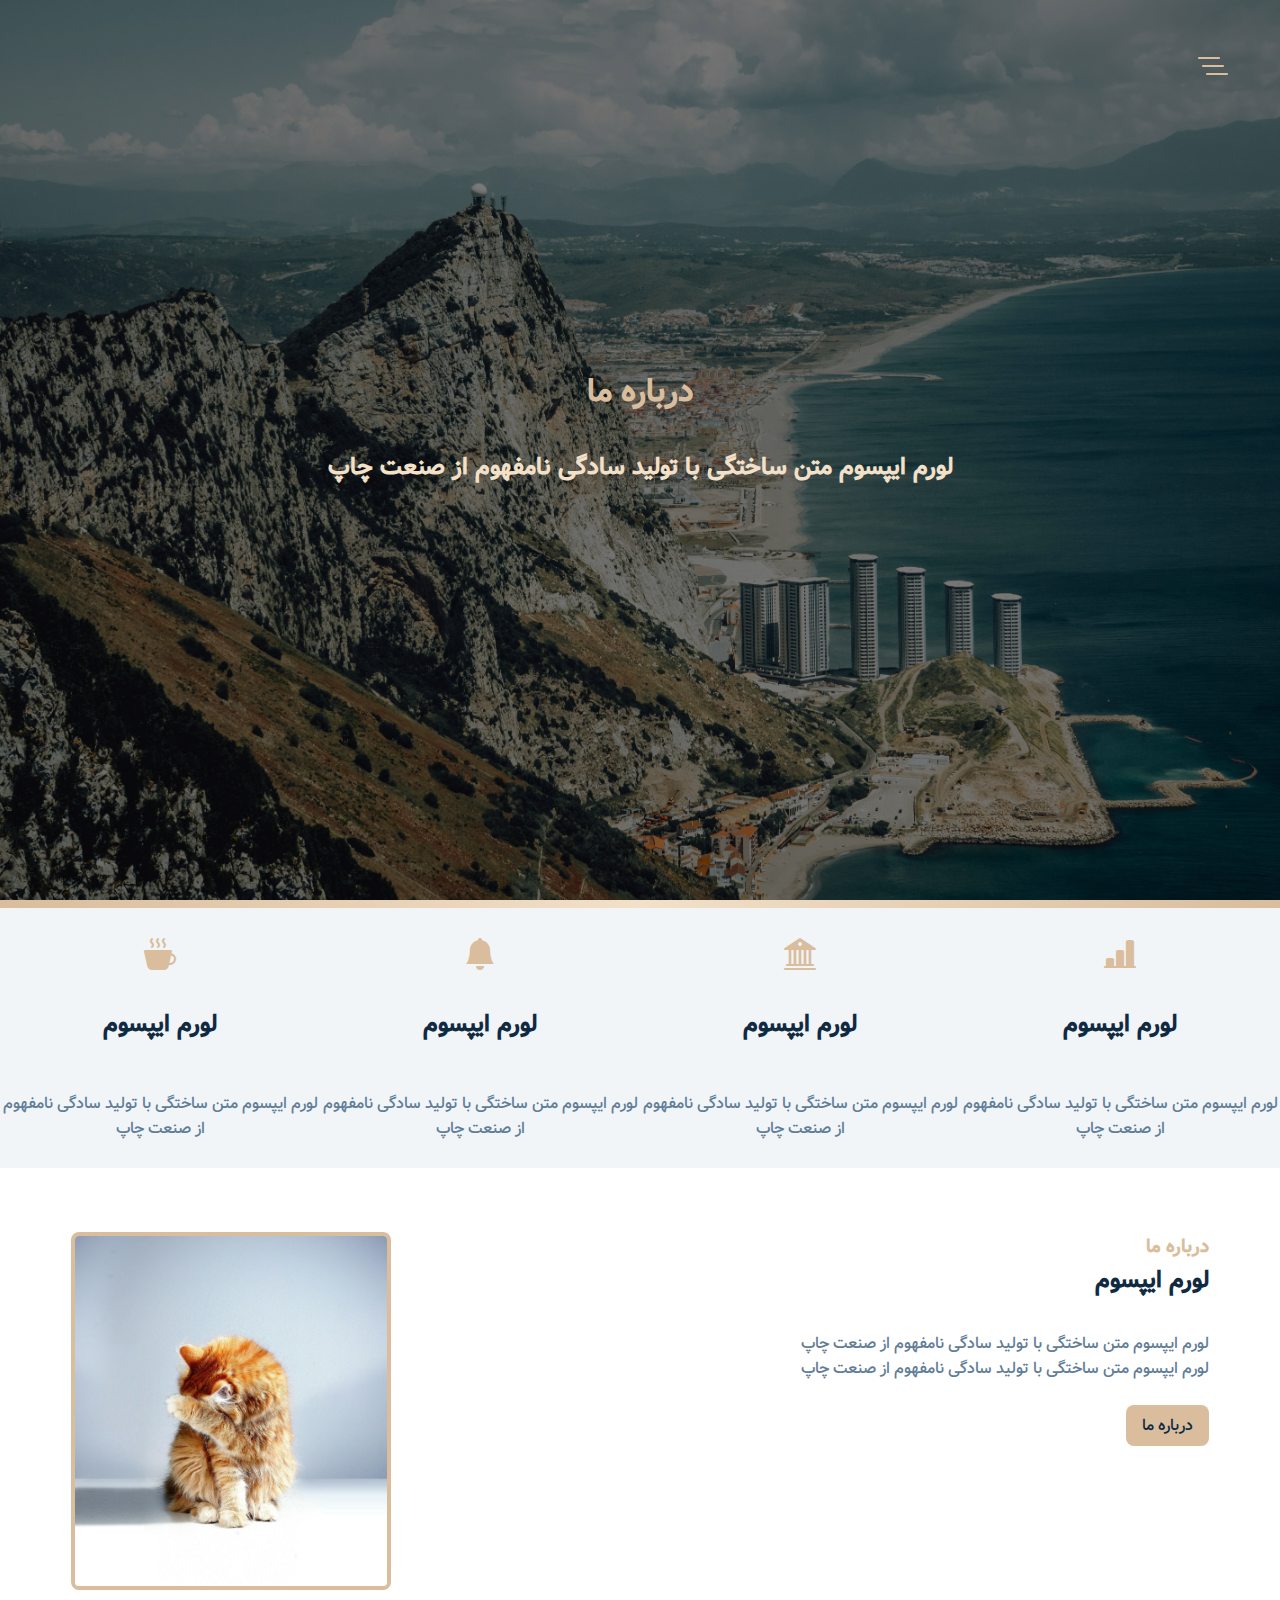
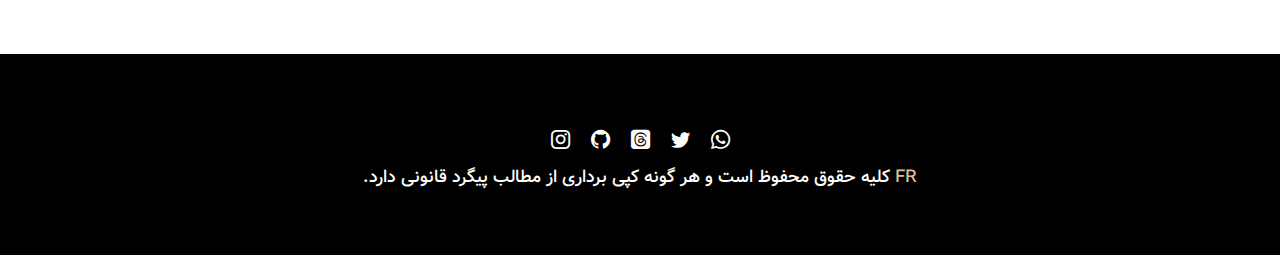
<file: about.html>
<!DOCTYPE html>
<html lang="fa">
  <head>
    <meta charset="UTF-8" />
    <meta name="viewport" content="width=device-width, initial-scale=1.0" />
    <title>FR || About</title>
    <!-- <link rel="stylesheet" href="./bootstrap-icons-1.11.3/font/fonts/bootstrap-icons.woff">
    <link rel="stylesheet" href="./bootstrap-icons-1.11.3/font/fonts/bootstrap-icons.woff2"> -->
    <!-- <link rel="stylesheet" href="https://cdn.jsdelivr.net/npm/bootstrap-icons@1.11.3/font/bootstrap-icons.min.css"> -->
    <link rel="stylesheet" href="./css/bootstrap-icons.css" />
    <link rel="stylesheet" href="./css/style.css" />
  </head>

  <body>
    <!-- <i class="bi bi-snow"></i> -->



    <!-- navbar -->
    <span class="nav-btn" id="nav-btn">
      <i class="bi bi-list-nested"></i>
    </span>

    <nav class="navbar" id="navbar">
      <div class="nav-header">
        <span class="nav-close" id="nav-close">
          <i class="bi bi-x"></i>
        </span>
      </div>

      <ul class="nav-item">
        <li>
          <a class="nav-link" href="index.html">
            <i class="bi bi-house-fill"></i>
            صفحه اصلی
          </a>
        </li>

        <li>
          <a class="nav-link" href="about.html">
            <i class="bi bi-info-circle-fill"></i>
            درباره ما
          </a>
        </li>

        <li>
          <a class="nav-link" href="product.html">
            <i class="bi bi-box-seam-fill"></i>
            محصولات
          </a>
        </li>

        <li>
          <a class="nav-link" href="services.html">
            <i class="bi bi-check2-square"></i>
            خدمات
          </a>
        </li>

        <li>
          <a class="nav-link" href="contact-us.html">
            <i class="bi bi-chat-left-dots-fill"></i>
            تماس با ما
          </a>
        </li>
      </ul>
    </nav>
    <!-- end of navbar -->


    <!-- header -->
    <header class="header">
      <div class="banner">
        <h1>درباره ما </h1>
        <h2>لورم ایپسوم متن ساختگی با تولید سادگی نامفهوم از صنعت چاپ</h2>
      </div>
    </header>

    <div class="content-divider"></div>

    <!--end of header -->

    <!-- feature -->
    <section class="features clearfix">
      <article class="feature">
        <span class="feature-icon">
          <i class="bi bi-bar-chart-line-fill"></i>
        </span>
        <h4 class="feature-title">لورم ایپسوم</h4>
        <p class="feature-text">
          لورم ایپسوم متن ساختگی با تولید سادگی نامفهوم از صنعت چاپ
        </p>
      </article>

      <article class="feature">
        <span class="feature-icon">
          <i class="bi bi-bank2"></i>
        </span>
        <h4 class="feature-title">لورم ایپسوم</h4>
        <p class="feature-text">
          لورم ایپسوم متن ساختگی با تولید سادگی نامفهوم از صنعت چاپ
        </p>
      </article>

      <article class="feature">
        <span class="feature-icon">
          <i class="bi bi-bell-fill"></i>
        </span>
        <h4 class="feature-title">لورم ایپسوم</h4>
        <p class="feature-text">
          لورم ایپسوم متن ساختگی با تولید سادگی نامفهوم از صنعت چاپ
        </p>
      </article>

      <article class="feature">
        <span class="feature-icon">
          <i class="bi bi-cup-hot-fill"></i>
        </span>
        <h4 class="feature-title">لورم ایپسوم</h4>
        <p class="feature-text">
          لورم ایپسوم متن ساختگی با تولید سادگی نامفهوم از صنعت چاپ
        </p>
      </article>
    </section>

    <!-- end of feature -->

    <!-- about -->
    <section class="section-center clearfix">
      <!-- about img -->
      <article class="about-img">
        <div class="about-picture-container">
          <img class="about-picture" src="./image/about.jpg" alt="about_img" />
        </div>
      </article>
      <!--  end of about img -->

      <!-- about info -->
      <article class="about-info">
        <div class="section-title">
          <h3>درباره ما</h3>
          <h2>لورم ایپسوم</h2>
        </div>
        <p class="about-text">
          لورم ایپسوم متن ساختگی با تولید سادگی نامفهوم از صنعت چاپ
        </p>
        <p class="about-text">
          لورم ایپسوم متن ساختگی با تولید سادگی نامفهوم از صنعت چاپ
        </p>

        <a class="btn about-btn" href="about.html"> درباره ما </a>
      </article>
    </section>
    <!-- end of about -->

  

    <!-- footer -->
    <section class="footer">
      <div class="section-center clearfix">
        <div class="footer-icon">
          <a class="social-icon" href="#">
            <i class="bi bi-instagram"></i>
          </a>

          <a class="social-icon" href="#">
            <i class="bi bi-github"></i>
          </a>

          <a class="social-icon" href="#">
            <i class="bi bi-threads-fill"></i>
          </a>
          <a class="social-icon" href="#">
            <i class="bi bi-twitter"></i>
          </a>
          <a class="social-icon" href="#">
            <i class="bi bi-whatsapp"></i>
          </a>
        </div>

        <p>
          <span class="footer-webname">FR</span> کلیه حقوق محفوظ است و هر
          گونه کپی برداری از مطالب پیگرد قانونی دارد.
        </p>
      </div>
    </section>
    <!-- end of footer -->

    <script src="./js/app.js"></script>
  </body>
</html>
</file>
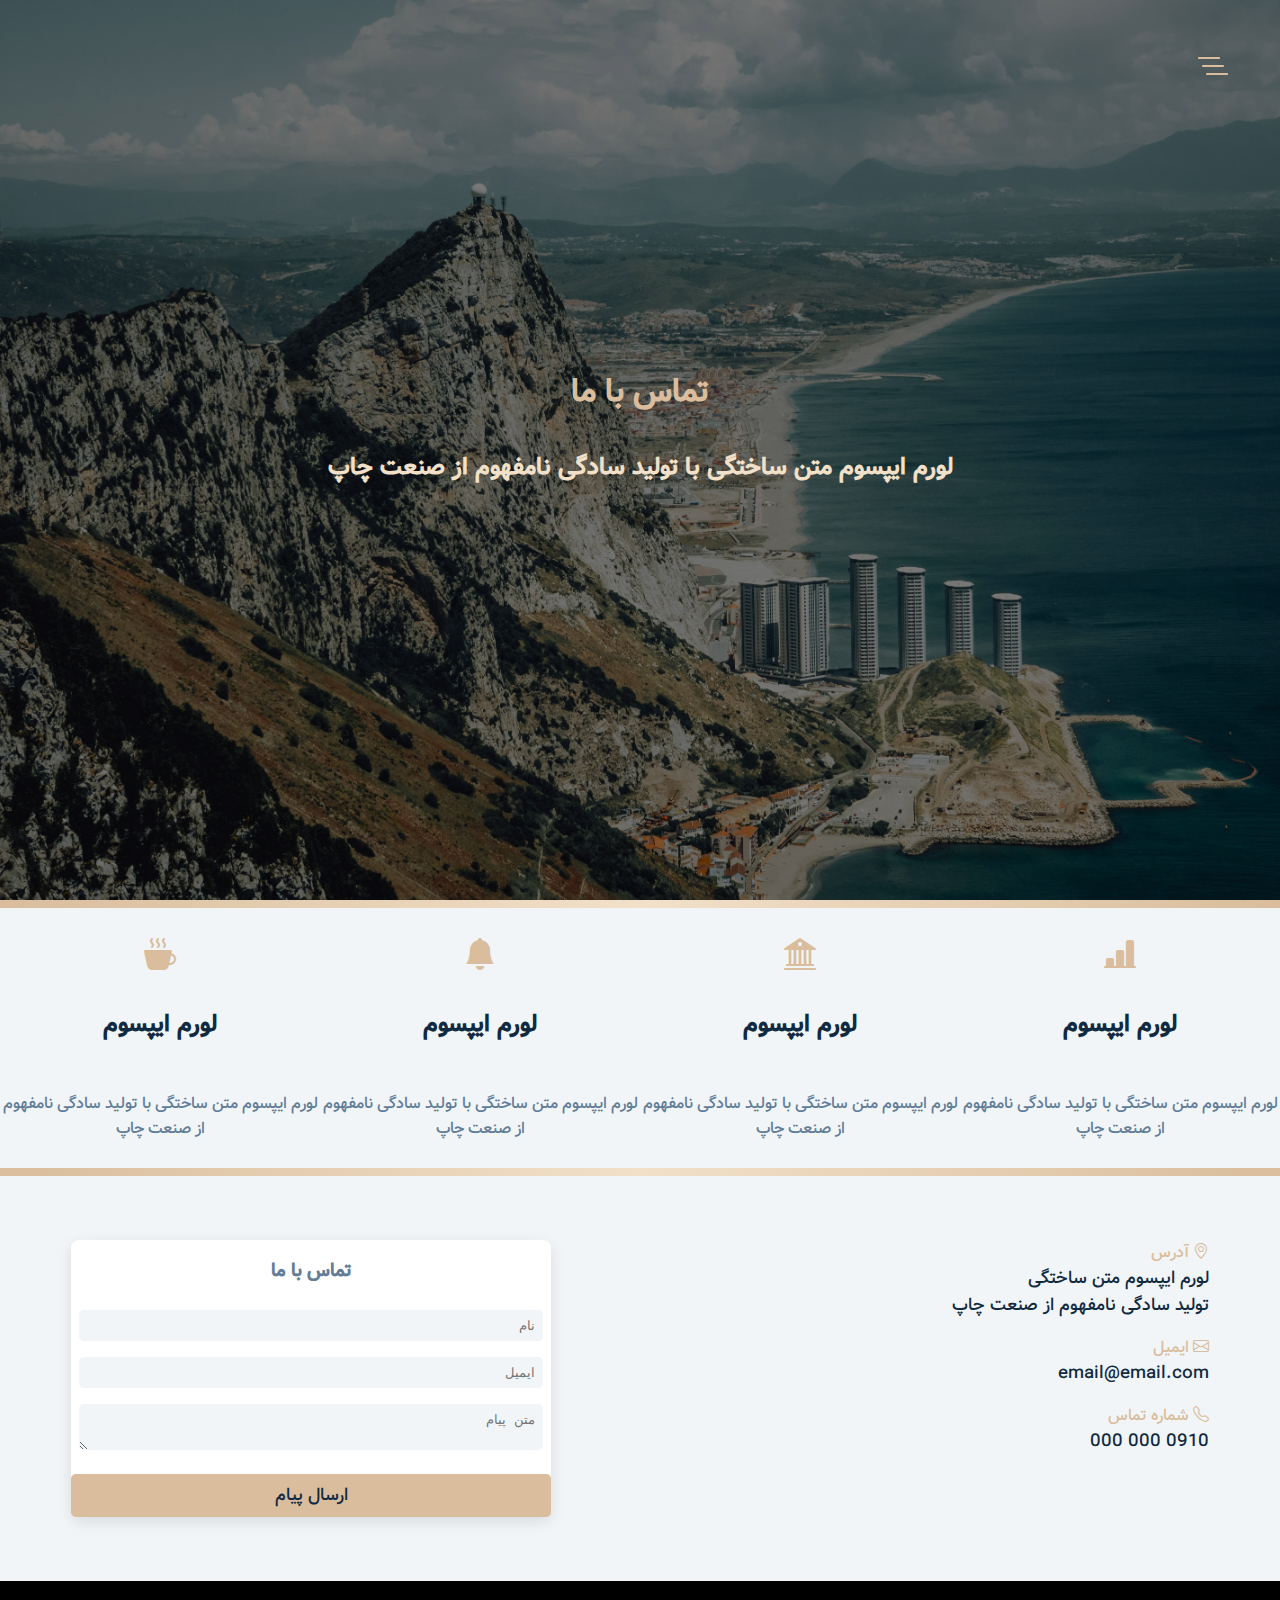
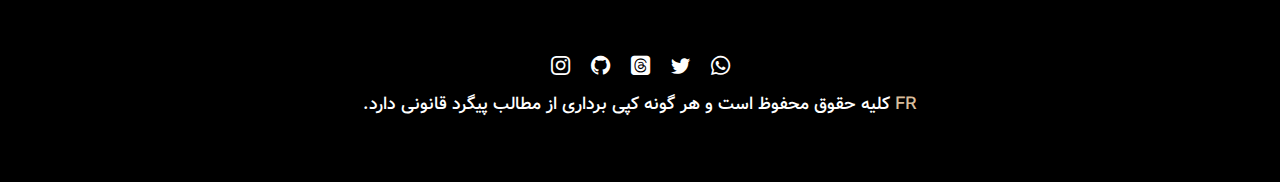
<file: contact-us.html>
<!DOCTYPE html>
<html lang="fa">
  <head>
    <meta charset="UTF-8" />
    <meta name="viewport" content="width=device-width, initial-scale=1.0" />
    <title>FR || Contact-us</title>
    <!-- <link rel="stylesheet" href="./bootstrap-icons-1.11.3/font/fonts/bootstrap-icons.woff">
    <link rel="stylesheet" href="./bootstrap-icons-1.11.3/font/fonts/bootstrap-icons.woff2"> -->
    <!-- <link rel="stylesheet" href="https://cdn.jsdelivr.net/npm/bootstrap-icons@1.11.3/font/bootstrap-icons.min.css"> -->
    <link rel="stylesheet" href="./css/bootstrap-icons.css" />
    <link rel="stylesheet" href="./css/style.css" />
  </head>
  <body>
    <!-- <i class="bi bi-snow"></i> -->

    <!-- navbar -->
    <span class="nav-btn" id="nav-btn">
      <i class="bi bi-list-nested"></i>
    </span>

    <nav class="navbar" id="navbar">
      <div class="nav-header">
        <span class="nav-close" id="nav-close">
          <i class="bi bi-x"></i>
        </span>
      </div>

      <ul class="nav-item">
        <li>
          <a class="nav-link" href="index.html">
            <i class="bi bi-house-fill"></i>
            صفحه اصلی
          </a>
        </li>

        <li>
          <a class="nav-link" href="about.html">
            <i class="bi bi-info-circle-fill"></i>
            درباره ما
          </a>
        </li>

        <li>
          <a class="nav-link" href="product.html">
            <i class="bi bi-box-seam-fill"></i>
            محصولات
          </a>
        </li>

        <li>
          <a class="nav-link" href="services.html">
            <i class="bi bi-check2-square"></i>
            خدمات
          </a>
        </li>

        <li>
          <a class="nav-link" href="./contact-us.html">
            <i class="bi bi-chat-left-dots-fill"></i>
            تماس با ما
          </a>
        </li>
      </ul>
    </nav>
    <!-- end of navbar -->

    <!-- header -->
    <header class="header">
      <div class="banner">
        <h1>تماس با ما</h1>
        <h2>لورم ایپسوم متن ساختگی با تولید سادگی نامفهوم از صنعت چاپ</h2>
      </div>
    </header>

    <div class="content-divider"></div>

    <!--end of header -->

    <!-- feature -->
    <section class="features clearfix">
      <article class="feature">
        <span class="feature-icon">
          <i class="bi bi-bar-chart-line-fill"></i>
        </span>
        <h4 class="feature-title">لورم ایپسوم</h4>
        <p class="feature-text">
          لورم ایپسوم متن ساختگی با تولید سادگی نامفهوم از صنعت چاپ
        </p>
      </article>

      <article class="feature">
        <span class="feature-icon">
          <i class="bi bi-bank2"></i>
        </span>
        <h4 class="feature-title">لورم ایپسوم</h4>
        <p class="feature-text">
          لورم ایپسوم متن ساختگی با تولید سادگی نامفهوم از صنعت چاپ
        </p>
      </article>

      <article class="feature">
        <span class="feature-icon">
          <i class="bi bi-bell-fill"></i>
        </span>
        <h4 class="feature-title">لورم ایپسوم</h4>
        <p class="feature-text">
          لورم ایپسوم متن ساختگی با تولید سادگی نامفهوم از صنعت چاپ
        </p>
      </article>

      <article class="feature">
        <span class="feature-icon">
          <i class="bi bi-cup-hot-fill"></i>
        </span>
        <h4 class="feature-title">لورم ایپسوم</h4>
        <p class="feature-text">
          لورم ایپسوم متن ساختگی با تولید سادگی نامفهوم از صنعت چاپ
        </p>
      </article>
    </section>

    <!-- end of feature -->

<div class="content-divider"></div>
    <!-- contact -->
    <section class="contact-us">
      <div class="section-center clearfix">
        <article class="contact-info">
          <div class="contact-title">
            <span class="contact-icon">
              <i class="bi bi-geo-alt"></i>
              آدرس
            </span>
            <p>لورم ایپسوم متن ساختگی <br />تولید سادگی نامفهوم از صنعت چاپ</p>
          </div>

          <div class="contact-title">
            <span class="contact-icon">
              <i class="bi bi-envelope"></i>
              ایمیل
            </span>

            <p>email@email.com</p>
          </div>

          <div class="contact-title">
            <span class="contact-icon">
              <i class="bi bi-telephone"></i>
              شماره تماس
            </span>
            <p>0910 <span>000</span> <span>000</span></p>
          </div>
        </article>

        <article class="contact-form">
          <h3>تماس با ما</h3>
          <form>
            <div class="form-group">
              <input
                class="form-control"
                type="text"
                name="name"
                placeholder="نام"
              />
              <input
                class="form-control"
                type="text"
                name="email"
                placeholder="ایمیل"
              />
              <textarea
                class="form-control"
                name="text_area"
                placeholder="متن پیام"
                id=""
              ></textarea>
            </div>

            <button class="btn submit-btn">ارسال پیام</button>
          </form>
        </article>
      </div>
    </section>
    <!-- end of contact -->

    <!-- footer -->
    <section class="footer">
      <div class="section-center clearfix">
        <div class="footer-icon">
          <a class="social-icon" href="#">
            <i class="bi bi-instagram"></i>
          </a>

          <a class="social-icon" href="#">
            <i class="bi bi-github"></i>
          </a>

          <a class="social-icon" href="#">
            <i class="bi bi-threads-fill"></i>
          </a>
          <a class="social-icon" href="#">
            <i class="bi bi-twitter"></i>
          </a>
          <a class="social-icon" href="#">
            <i class="bi bi-whatsapp"></i>
          </a>
        </div>

        <p>
          <span class="footer-webname">FR</span> کلیه حقوق محفوظ است و هر
          گونه کپی برداری از مطالب پیگرد قانونی دارد.
        </p>
      </div>
    </section>
    <!-- end of footer -->

    <script src="./js/app.js"></script>
  </body>
</html>
</file>
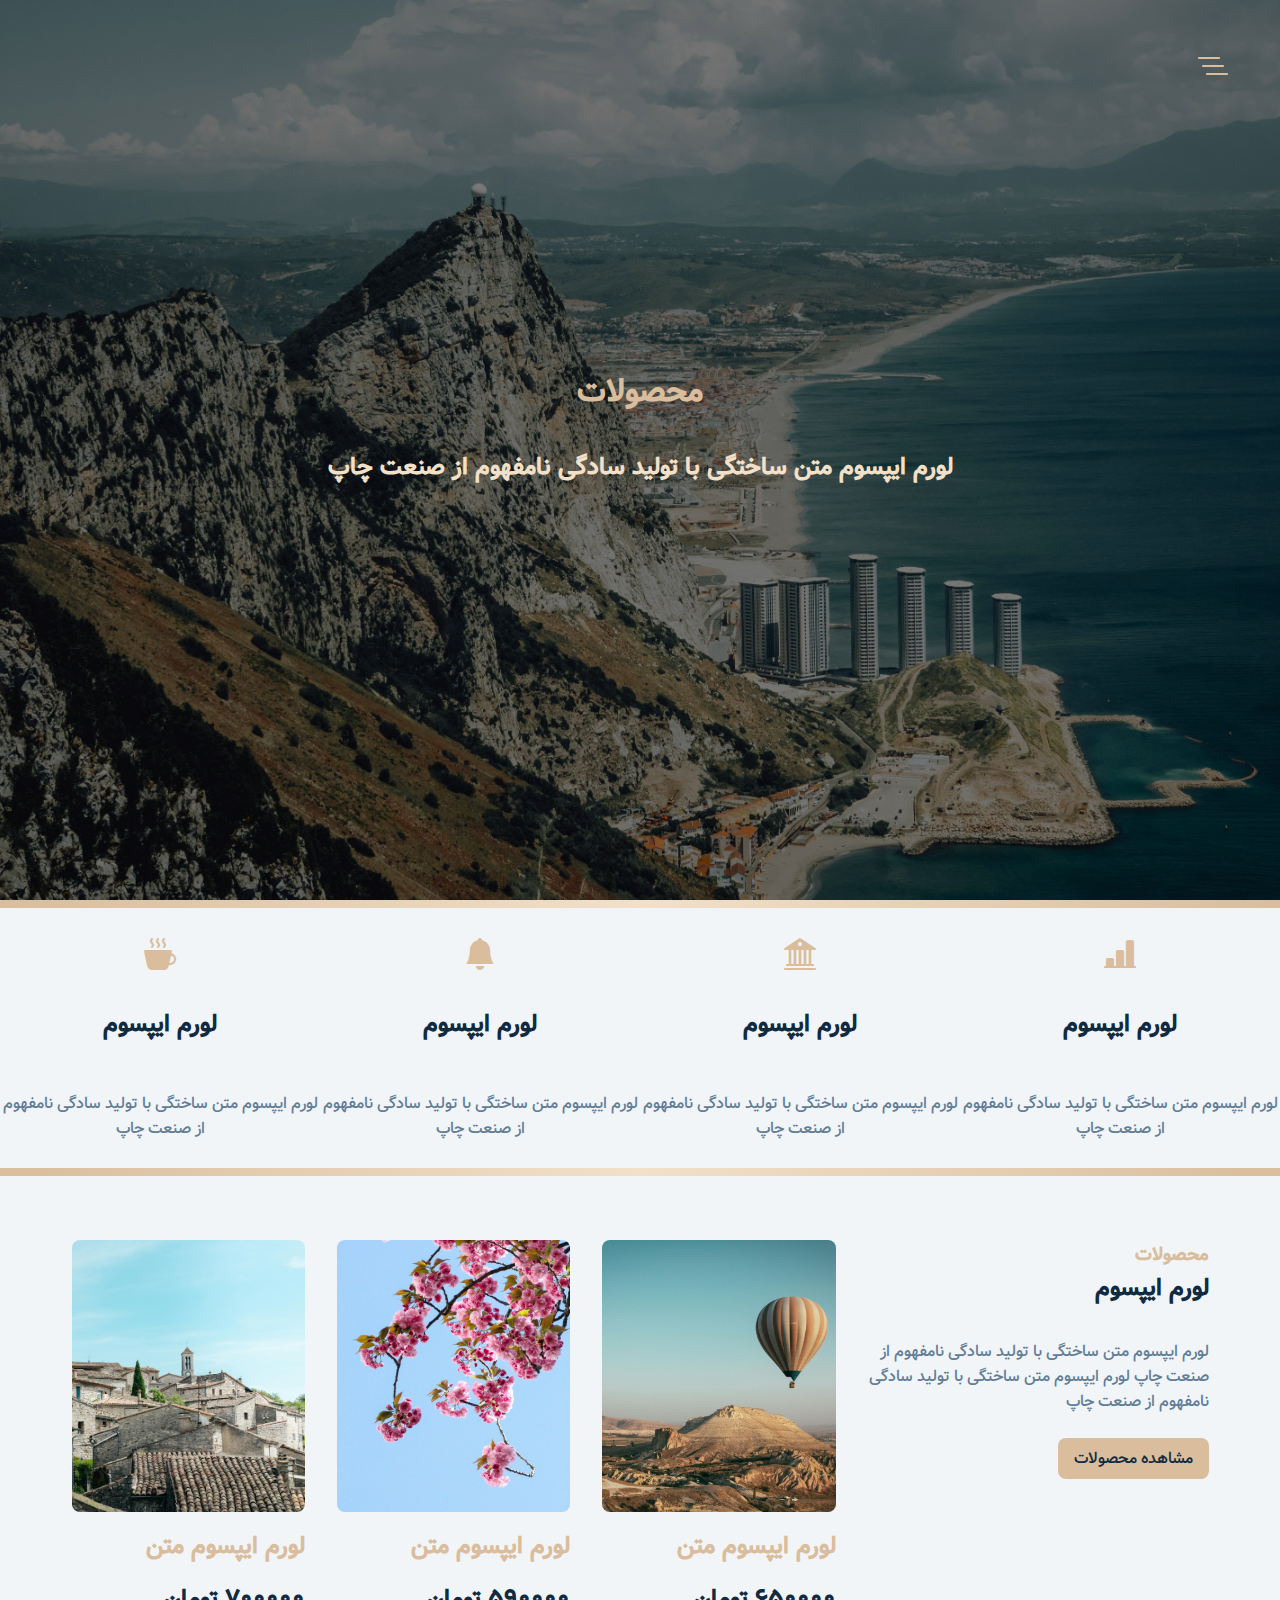
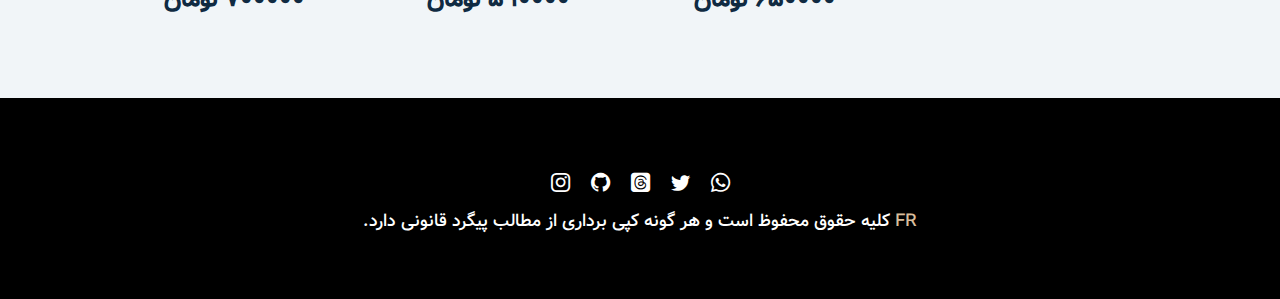
<file: product.html>
<!DOCTYPE html>
<html lang="fa">
  <head>
    <meta charset="UTF-8" />
    <meta name="viewport" content="width=device-width, initial-scale=1.0" />
    <title>FR || Products</title>
    <!-- <link rel="stylesheet" href="./bootstrap-icons-1.11.3/font/fonts/bootstrap-icons.woff">
    <link rel="stylesheet" href="./bootstrap-icons-1.11.3/font/fonts/bootstrap-icons.woff2"> -->
    <!-- <link rel="stylesheet" href="https://cdn.jsdelivr.net/npm/bootstrap-icons@1.11.3/font/bootstrap-icons.min.css"> -->
    <link rel="stylesheet" href="./css/bootstrap-icons.css" />
    <link rel="stylesheet" href="./css/style.css" />
  </head>
  <body>
    <!-- <i class="bi bi-snow"></i> -->

    <!-- navbar -->
    <span class="nav-btn" id="nav-btn">
      <i class="bi bi-list-nested"></i>
    </span>

    <nav class="navbar" id="navbar">
      <div class="nav-header">
        <span class="nav-close" id="nav-close">
          <i class="bi bi-x"></i>
        </span>
      </div>

      <ul class="nav-item">
        <li>
          <a class="nav-link" href="index.html">
            <i class="bi bi-house-fill"></i>
            صفحه اصلی
          </a>
        </li>

        <li>
          <a class="nav-link" href="about.html">
            <i class="bi bi-info-circle-fill"></i>
            درباره ما
          </a>
        </li>

        <li>
          <a class="nav-link" href="product.html">
            <i class="bi bi-box-seam-fill"></i>
            محصولات
          </a>
        </li>

        <li>
          <a class="nav-link" href="services.html">
            <i class="bi bi-check2-square"></i>
            خدمات
          </a>
        </li>

        <li>
          <a class="nav-link" href="contact-us.html">
            <i class="bi bi-chat-left-dots-fill"></i>
            تماس با ما
          </a>
        </li>
      </ul>
    </nav>
    <!-- end of navbar -->

    <!-- header -->
    <header class="header">
      <div class="banner">
        <h1>محصولات</h1>
        <h2>لورم ایپسوم متن ساختگی با تولید سادگی نامفهوم از صنعت چاپ</h2>
      </div>
    </header>

    <div class="content-divider"></div>

    <!--end of header -->

    <!-- feature -->
    <section class="features clearfix">
      <article class="feature">
        <span class="feature-icon">
          <i class="bi bi-bar-chart-line-fill"></i>
        </span>
        <h4 class="feature-title">لورم ایپسوم</h4>
        <p class="feature-text">
          لورم ایپسوم متن ساختگی با تولید سادگی نامفهوم از صنعت چاپ
        </p>
      </article>

      <article class="feature">
        <span class="feature-icon">
          <i class="bi bi-bank2"></i>
        </span>
        <h4 class="feature-title">لورم ایپسوم</h4>
        <p class="feature-text">
          لورم ایپسوم متن ساختگی با تولید سادگی نامفهوم از صنعت چاپ
        </p>
      </article>

      <article class="feature">
        <span class="feature-icon">
          <i class="bi bi-bell-fill"></i>
        </span>
        <h4 class="feature-title">لورم ایپسوم</h4>
        <p class="feature-text">
          لورم ایپسوم متن ساختگی با تولید سادگی نامفهوم از صنعت چاپ
        </p>
      </article>

      <article class="feature">
        <span class="feature-icon">
          <i class="bi bi-cup-hot-fill"></i>
        </span>
        <h4 class="feature-title">لورم ایپسوم</h4>
        <p class="feature-text">
          لورم ایپسوم متن ساختگی با تولید سادگی نامفهوم از صنعت چاپ
        </p>
      </article>
    </section>

    <!-- end of feature -->

    <div class="content-divider"></div>
    <!-- products -->
    <section class="products">
      <div class="section-center clearfix">
        <article class="product-info">
          <div class="section-title">
            <h3>محصولات</h3>
            <h2>لورم ایپسوم</h2>
          </div>
          <p class="product-text">
            لورم ایپسوم متن ساختگی با تولید سادگی نامفهوم از صنعت چاپ لورم
            ایپسوم متن ساختگی با تولید سادگی نامفهوم از صنعت چاپ
          </p>

          <a class="btn product-btn" href="./product.html"> مشاهده محصولات </a>
        </article>

        <article class="products-img clearfix">
          <div class="product-img-1">
            <img
              class="product-img"
              src="./image/product1.jpg"
              alt="product1"
            />
            <h4 class="product-img-title">لورم ایپسوم متن</h4>
            <h4 class="product-img-price farsi-digits">
              650000 <span>تومان</span>
            </h4>
          </div>
          <div class="product-img-2">
            <img
              class="product-img"
              src="./image/product2.jpg"
              alt="product2"
            />
            <h4 class="product-img-title">لورم ایپسوم متن</h4>
            <h4 class="product-img-price farsi-digits">
              590000 <span>تومان</span>
            </h4>
          </div>
          <div class="product-img-3">
            <img
              class="product-img"
              src="./image/product3.jpg"
              alt="product3"
            />
            <h4 class="product-img-title">لورم ایپسوم متن</h4>
            <h4 class="product-img-price farsi-digits">
              700000 <span>تومان</span>
            </h4>
          </div>
        </article>
      </div>
    </section>
    <!-- end of products -->



    <!-- footer -->
    <section class="footer">
      <div class="section-center clearfix">
        <div class="footer-icon">
          <a class="social-icon" href="#">
            <i class="bi bi-instagram"></i>
          </a>

          <a class="social-icon" href="#">
            <i class="bi bi-github"></i>
          </a>

          <a class="social-icon" href="#">
            <i class="bi bi-threads-fill"></i>
          </a>
          <a class="social-icon" href="#">
            <i class="bi bi-twitter"></i>
          </a>
          <a class="social-icon" href="#">
            <i class="bi bi-whatsapp"></i>
          </a>
        </div>

        <p>
          <span class="footer-webname">FR</span> کلیه حقوق محفوظ است و هر
          گونه کپی برداری از مطالب پیگرد قانونی دارد.
        </p>
      </div>
    </section>
    <!-- end of footer -->

    <script src="./js/app.js"></script>
  </body>
</html>
</file>
<file: css/style.css>
/* @import url("https://cdn.jsdelivr.net/npm/bootstrap-icons@1.11.3/font/bootstrap-icons.min.css"); */
/* =================
       fonts
==================== */
@font-face {
  font-family: "vazir";
  src: url(../fonts/Vazir-Medium.ttf), url(../fonts/Vazir-Medium.woff),
    url(../fonts/Vazir-Medium.woff2);
}

@font-face {
  font-family: "vazir-farsi-digits";
  src: url(../fonts/Farsi-Digits-Without-Latin/Vazir-Medium-FD-WOL.woff2)
      format("woff2"),
    url(../fonts/Farsi-Digits-Without-Latin/Vazir-Medium-FD-WOL.woff)
      format("woff");
}
/* =================
       variable
==================== */
.farsi-digits {
  font-family: "vazir-farsi-digits", "vazir", sans-serif;
  direction: rtl;
}
:root {
  --clr-primary: #d9bd9c;
  --clr-primary-light: #f2e0c9;
  --clr-gray-1: #102a42;
  --clr-gray-5: #617d98;
  --clr-gray-10: #f1f5f8;
  --clr-white: #fff;
  --ff-primary: "vazir", sans-serif;
  --radius: 0.5rem;
  --transition: all 0.3s linear;
}

* {
  padding: 0;
  margin: 0;
  box-sizing: border-box;
}

body {
  font-family: var(--ff-primary);
  background: var(--clr-white);
  color: var(--clr-gray-1);
  text-align: right;
  font-size: 1rem;
}

a {
  text-decoration: none;
}

img {
  display: block;
  width: 100%;
}
h1 {
  font-size: 1.75rem;
}

h2 {
  font-size: 1.25rem;
}

h4 {
  font-size: 1rem;
}

@media screen and (min-width: 800px) {
  h1 {
    font-size: 2rem;
  }
  h2 {
    font-size: 1.5rem;
  }
  h4 {
    font-size: 1.5rem;
  }
}

.btn {
  background-color: var(--clr-primary);
  padding: 0.5rem 1rem;
  border-radius: var(--radius);
  color: var(--clr-gray-1);
  transition: var(--transition);
  display: inline-block;
}

.btn:hover {
  background: var(--clr-gray-1);
  color: var(--clr-primary);
}

.clearfix::after,
.clearfix::before {
  display: block;
  content: "";
  clear: both;
}
.section-center {
  padding: 4rem 1rem;
  width: 85vw;
  margin: auto;
  max-width: 1170px;
}

@media screen and (min-width: 992px) {
  .section-center {
    width: 95vw;
  }
}

.section-title h3 {
  color: var(--clr-primary);
}
.section-title {
  margin-bottom: 2rem;
}


/* animation */

@keyframes nav-btn-anim {

  0%
  {
    transform: scale(1);
  }

  50%{
    transform: scale(2);
  }

  100%
  {
    transform: scale(1);
  }
  
}


@keyframes slide-from-top {
  0%{
    transform: translateY(-100px);
    opacity: 0;
  }

  100%{
    transform: translateY(0);
    opacity: 1;
  }
  
}


@keyframes slide-from-bottom {
  0%{
    transform: translateY(100px);
    opacity: 0;
  }

  100%{
    transform: translateY(0);
    opacity: 1;
  }
  
}
/* end of animation */









/* navbar*/
.nav-btn
{
  font-size: 2rem;
  color:var(--clr-primary);
  position: fixed;
  top:5%;
  right:4%;
  z-index:1;
  cursor: pointer;
  animation: nav-btn-anim 2s ease ;
  
}

.navbar
{
  position: fixed;
  top:0;
  right:0;
  background: var(--clr-gray-10);
  z-index: 2;
  height: 100%;
  width: 100%;
  box-shadow:2px 0 2px rgba(0,0,0,0.2) ;

  transition: var(--transition);
  transform: translateX(100%);
}

.show-nav
{
   transform: translateX(0);
}


@media screen and (min-width: 768px) {
  .navbar
{
  width: 30vw;
  max-width: 20rem;
}
  
}

.nav-header{
text-align: left;
}

.nav-close
{
  font-size: 2rem;
  color: rgb(253, 117, 117);
  cursor: pointer;
  transition: var(--transition);
}

.nav-close:hover
{
  color: rgb(143, 0, 0);
}

.nav-item
{
  list-style-type: none;
  direction: rtl;
}

.nav-link
{
  display: block;
  padding: 0.5rem 1rem ;
  color: var(--clr-gray-5);
  transition: var(--transition);
}

.nav-link:hover
{
  color: var(--clr-gray-1);
 background: var(--clr-primary-light);
 border-right: 0.4rem solid  var(--clr-primary);
}

.nav-link i{
  font-size: 1.2rem;
  margin-left: 0.5rem;
}




/* end of navbar*/
/* header */

.header {
  background: linear-gradient(rgba(0, 0, 0, 0.5), rgba(0, 0, 0, 0.5)),
    url(../image/header.jpg) center/cover no-repeat fixed;
  height: 100vh;
  position: relative;
}

.banner {
  width: 100%;
  position: absolute;
  top: 50%;
  left: 50%;
  transform: translate(-50%, -50%);
  text-align: center;
}

.banner h1 {
  color: var(--clr-primary);
  margin-bottom: 2rem;
  animation: slide-from-top 3s ease;
}

.banner h2 {
  color: var(--clr-primary-light);
  margin-bottom: 3rem;
  padding-inline: 1rem;
  animation: slide-from-bottom 3s ease;
}

.btn-banner {
  font-size: 1.25rem;
  outline: 0.125rem solid var(--clr-primary);
  outline-offset: 0.25rem;
  animation: slide-from-bottom 3s ease;
}

.btn-banner:hover {
  background: var(--clr-gray-1);
  color: var(--clr-primary);
}
/* content_divider */

.content-divider {
  height: 0.5rem;
  background: linear-gradient(
    to left,
    var(--clr-primary),
    var(--clr-primary-light),
    var(--clr-primary)
  );
}

/* feature */

.features {
  background: var(--clr-gray-10);
}

.feature {
  height: 260px;
  text-align: center;
  transition: var(--transition);
}

.feature:hover {
  background: var(--clr-white);
  box-shadow: 0 2px 0 var(--clr-primary);
}
.feature:hover .feature-icon {
  transform: translateY(-5px);
  transition: var(--transition);
}
.feature-icon {
  font-size: 2rem;
  color: var(--clr-primary);
  display: inline-block;
  margin: 1.5rem;
}

.feature-title {
  margin-bottom: 1rem;
}

.feature-text {
  color: var(--clr-gray-5);
  padding: 2rem 0;
}

@media screen and (min-width: 576px) {
  .feature {
    float: right;
    width: 50%;
  }
}

@media screen and (min-width: 1200px) {
  .feature {
    float: right;
    width: 25%;
  }
}

/* about */

.about-img .about-info {
  padding: 2rem 0;
}

.about-picture-container {
  max-width: 20rem;
  border: 0.3rem solid var(--clr-primary);
  border-radius: var(--radius);
  overflow: hidden;
}
.about-picture {
  transition: var(--transition);
}
.about-picture-container:hover .about-picture {
  transform: scale(1.2);
}
.about-text {
  color: var(--clr-gray-5);
}
.about-btn {
  margin-top: 1.5rem;
}

@media screen and (min-width: 992px) {
  .about-img {
    float: left;
    width: 50%;
  }
  .about-info {
    float: right;
    width: 50%;
  }
}

/* products */
.products {
  background: var(--clr-gray-10);
}

.product-text {
  padding-bottom: 1.5rem;
  color: var(--clr-gray-5);
  max-width: 30rem;
  margin-left: auto;
}
.product-btn {
  margin-bottom: 3rem;
}
.product-img {
  height: 17rem;
  border-radius: var(--radius);
  margin-bottom: 1rem;
  object-fit: cover;
}
.product-img-title {
  color: var(--clr-primary);
  padding-bottom: 1rem;
}
.product-img-price {
  padding-bottom: 1rem;
}

@media screen and (min-width: 768px) {
  .product-img-1 {
    float: right;
    width: 50%;
    padding-left: 2rem;
  }
  .product-img-2 {
    float: right;
    width: 50%;
    padding-left: 2rem;
  }
  .product-img-3 {
    float: right;
    width: 50%;
    padding-left: 2rem;
  }
}

@media screen and (min-width: 992px) {
  .product-img-1 {
    width: 33.3%;
  }
  .product-img-2 {
    width: 33.3%;
  }
  .product-img-3 {
    width: 33.3%;
  }
}

@media screen and (min-width: 1200px) {
  .product-info {
    float: right;
    width: 30%;
  }
  .products-img {
    float: left;
    width: 70%;
  }

  .product-img-1 {
    padding-left: 0rem;
    padding-right: 2rem;
    margin-bottom: 0rem;
  }
  .product-img-2 {
    padding-left: 0rem;
    padding-right: 2rem;
    margin-bottom: 0rem;
  }
  .product-img-3 {
    padding-left: 0rem;
    padding-right: 2rem;
    margin-bottom: 0rem;
  }
}

/* end of products */

/* services*/

.service-title {
  margin-bottom: 0;
  padding-top: 1.5rem;
  /* padding-bottom: 1rem; */
  text-align: center;
}
.service-card {
  background-color: var(--clr-gray-10);
  margin: 2rem 0;
  border-radius: var(--radius);
  box-shadow: 0 5px 15px rgba(0, 0, 0, 0.1);
  transition: var(--transition);
}
.service-card:hover {
  box-shadow: 0 5px 15px rgba(0, 0, 0, 0.2);
  transform: scale(1.02);
}
.service-img {
  height: 17rem;
  object-fit: cover;
  border-top-left-radius: var(--radius);
  border-top-right-radius: var(--radius);
}

.service-info {
  text-align: center;
  padding: 3rem 1.5rem;
}

.service-text {
  color: var(--clr-gray-5);
  max-width: 20rem;
  margin: 1rem auto 1.5rem;
}

@media screen and (min-width: 768px) {
  .service-card {
    float: right;
    width: 45%;
    margin-left: 5%;
  }
}

@media screen and (min-width: 992px) {
  .service-card {
    float: right;
    width: 30%;
    margin-left: 3.33%;
  }
}

.service-img-container {
  position: relative;
}
.service-icon {
  position: absolute;
  left: 50%;
  bottom: 0;
  color: var(--clr-primary);
  font-size: 1.5rem;
  transform: translate(-50%, 50%);
  background-color: var(--clr-gray-1);
  padding: 0.55rem 0.75rem 0.35rem 0.75rem;
  border-radius: 50%;
  border: 0.25rem solid var(--clr-gray-10);
}

/* end of services */


/* contact_us */

.contact-us
{
  background: var(--clr-gray-10);
}

.contact-title
{
  margin-bottom: 1rem;
  direction: rtl;
}
.contact-icon
{
  color: var(--clr-primary);
}

.contact-title h4{
  color: var(--clr-primary);
}
.contact-title p
{
  font-size: 1.1rem;
}

.contact-form
{
  text-align: center;
  background: var(--clr-white);
  border-radius: var(--radius);
  box-shadow: 0 5px 15px rgba(0, 0, 0, 0.1); 
  transition: var(--transition);
  max-width:30rem ;
}
.contact-form:hover
{
 box-shadow: 0 5px 15px rgba(0, 0, 0, 0.2);
}

.contact-form h3{
  text-align: center;
  color: var(--clr-gray-5);
  padding: 1rem 2rem;
}

.form-group
{
  padding: 0.5rem;
}
.form-control
{
  display: block;
  direction: rtl;
  margin-bottom: 1rem;
  width: 100%;
  padding: 0.5rem;
  background: var(--clr-gray-10);
  border-radius: 0.3rem;
  border: none;
  color: var(--clr-gray-1);
}

.submit-btn
{
  display: block;
  width: 100%;
  border: none;
  border-radius: 0.3rem;
  font-size: 1.1rem;
  font-family: var(--ff-primary);
 
}

@media screen and (min-width :768px) {
  .contact-info
  {
    float: right;
    width: 50%;
  }

  .contact-form
  {
    float: left;
    width: 50%;
  }
  
}

/* end of contract_us */

/* footer */
.footer
{
  background: black;
   text-align: center;
 
}

.social-icon{
    color: var(--clr-white);
  padding: 0.5rem;
  transition: var(--transition);
}
.footer-icon
{
  
  padding: 0.5rem;
  font-size: 1.2rem;
  /* margin: 0.5rem; */
}

.social-icon:hover
{
  color: var(--clr-primary);
}
.footer p
{
  direction: rtl;
  color: var(--clr-white);
  font-size: 1.1rem;
  text-align: center;
}

.footer-webname
{
  color: var(--clr-primary);
}
/* end of footer */
</file>
